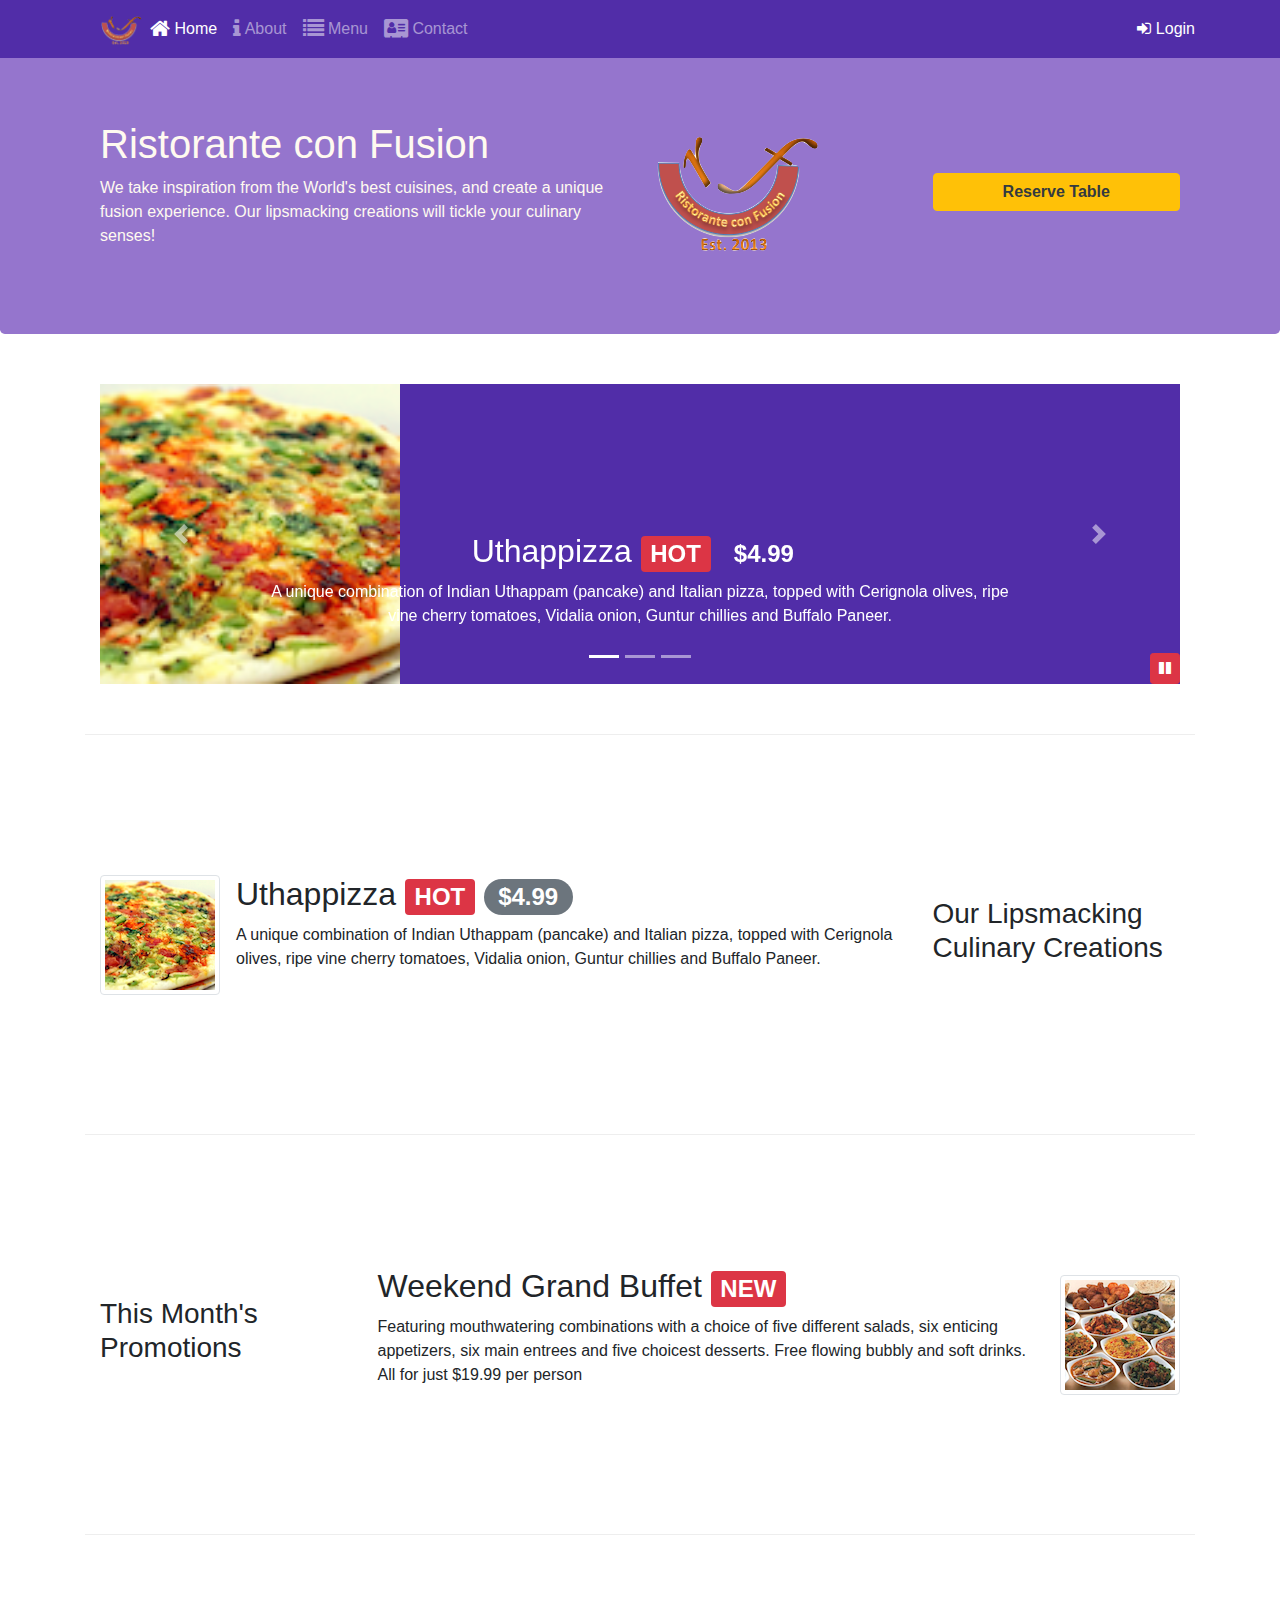
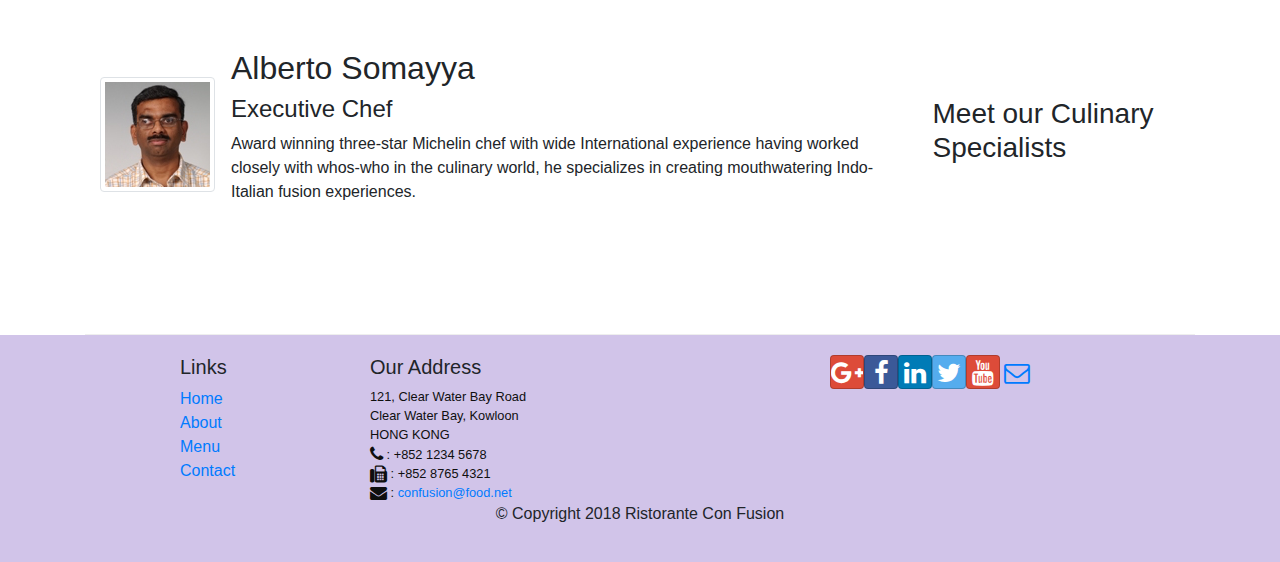
<file: index.html>
<!DOCTYPE html><html lang="en"><head><meta charset="utf-8"><meta name="viewport" content="width=device-width,initial-scale=1,shrink-to-fit=no"><meta http-equiv="x-ua-compatible" content="ie=edge"><link rel="stylesheet" href="css/main.css"><title>Ristorante Con Fusion</title></head><body><nav class="navbar navbar-dark navbar-expand-sm fixed-top"><div class="container"><button class="navbar-toggler" type="button" data-toggle="collapse" data-target="#Navbar"><span class="navbar-toggler-icon"></span></button> <a class="navbar-brand mr-auto ml-3" href="#"><img src="img/logo.png" height="30" width="41"></a><div class="collapse navbar-collapse" id="Navbar"><ul class="navbar-nav mr-auto"><li class="nav-item active"><a class="nav-link" href="#"><span class="fa fa-home fa-lg"></span> Home</a></li><li class="nav-item"><a class="nav-link" href="./aboutus.html"><span class="fa fa-info fa-lg"></span> About</a></li><li class="nav-item"><a class="nav-link" href="#"><span class="fa fa-list fa-lg"></span> Menu</a></li><li class="nav-item"><a class="nav-link" href="./contactus.html"><span class="fa fa-address-card fa-lg"></span> Contact</a></li></ul><span class="navbar-text"><a type="button" id="loginModalBtn"><span class="fa fa-sign-in"></span> Login</a></span></div></div></nav><div id="loginModal" class="modal fade" role="dialog"><div class="modal-dialog modal-lg" role="content"><div class="modal-content"><div class="modal-header"><h4 class="modal-title">Login</h4><button type="button" class="close" data-dismiss="modal">&times;</button></div><div class="modal-body"><form><div class="form-row"><div class="form-group col-sm-4"><label class="sr-only" for="exampleInputEmail3">Email address</label> <input type="email" class="form-control form-control-sm mr-1" id="exampleInputEmail3" placeholder="Enter email"></div><div class="form-group col-sm-4"><label class="sr-only" for="exampleInputPassword3">Password</label> <input type="password" class="form-control form-control-sm mr-1" id="exampleInputPassword3" placeholder="Password"></div><div class="col-sm-auto"><div class="form-check"><input class="form-check-input" type="checkbox"> <label class="form-check-label">Remember me</label></div></div></div><div class="form-row"><button type="button" class="btn btn-secondary btn-sm ml-auto" data-dismiss="modal">Cancel</button> <button type="submit" class="btn btn-primary btn-sm ml-1">Sign in</button></div></form></div></div></div></div><div id="reserveModal" class="modal fade" role="dialog"><div class="modal-dialog modal-lg" role="content"><div class="modal-content"><div class="modal-header"><h4 class="modal-title">Reserve a Table</h4><button type="button" class="close" data-dismiss="modal">&times;</button></div><div class="modal-body"><form><div class="form-group row"><dt for="datetime" class="col-12 col-md-4 col-form-label">Number of Guests</dt><div class="col-12 col-md-8"><div class="form-check form-check-inline"><input class="form-check-input" type="radio" name="inlineRadioOptions" id="guest1" value="1" checked="checked"> <label class="form-check-label" for="inlineRadio1">1</label></div><div class="form-check form-check-inline"><input class="form-check-input" type="radio" name="inlineRadioOptions" id="guest2" value="2"> <label class="form-check-label" for="inlineRadio2">2</label></div><div class="form-check form-check-inline"><input class="form-check-input" type="radio" name="inlineRadioOptions" id="guest3" value="3"> <label class="form-check-label" for="inlineRadio2">3</label></div><div class="form-check form-check-inline"><input class="form-check-input" type="radio" name="inlineRadioOptions" id="guest4" value="4"> <label class="form-check-label" for="inlineRadio2">4</label></div><div class="form-check form-check-inline"><input class="form-check-input" type="radio" name="inlineRadioOptions" id="guest5" value="5"> <label class="form-check-label" for="inlineRadio2">5</label></div><div class="form-check form-check-inline"><input class="form-check-input" type="radio" name="inlineRadioOptions" id="guest6" value="6"> <label class="form-check-label" for="inlineRadio2">6</label></div></div></div><div class="form-group row"><dt class="col-12 col-md-4 col-form-label">Section</dt><dd><div class="btn-group btn-group-toggle" data-toggle="buttons"><label class="btn btn-success active"><input type="radio" name="options" id="option1" autocomplete="off" checked="checked"> Non-Smoking</label> <label class="btn btn-danger"><input type="radio" name="options" id="option2" autocomplete="off"> Smoking</label></div></dd></div><div class="form-group row"><dt for="datetime" class="col-12 col-md-4 col-form-label">Date and Time</dt><dd class="col-6 col-md-4"><input type="text" class="form-control" id="datetime" name="date" placeholder="Date"></dd><dd class="col-6 col-md-4"><input type="text" class="form-control" id="datetime" name="time" placeholder="Time"></dd></div><div class="form-group row"><div class="offset-md-4"><button type="submit" class="btn btn-secondary" data-dismiss="modal">Cancel</button> <button type="submit" class="btn btn-primary">Reserve</button></div></div></form></div></div></div></div><header class="jumbotron"><div class="container"><div class="row row-header"><div class="col-12 col-md-6 col-sm-6"><h1>Ristorante con Fusion</h1><p>We take inspiration from the World's best cuisines, and create a unique fusion experience. Our lipsmacking creations will tickle your culinary senses!</p></div><div class="col-6 col-md-3 col-sm-6 align-self-center"><img src="img/logo.png" class="img-fluid"></div><div class="col-6 col-md-3 col-sm-6 align-self-center"><a type="button" class="btn btn-block btn-warning font-weight-bold text-dark" id="reserveModalBtn">Reserve Table</a></div></div></div></header><div class="container"><div class="row row-content"><div class="col"><div id="mycarousel" class="carousel slide" data-ride="carousel"><div class="carousel-inner" role="listbox"><div class="carousel-item active"><img class="d-block img-fluid" src="img/uthappizza.png" alt="Uthappizza"><div class="carousel-caption d-none d-md-block"><h2>Uthappizza <span class="badge badge-danger">HOT</span> <span class="badge badge-pill badge-default">$4.99</span></h2><p class="d-none d-sm-block">A unique combination of Indian Uthappam (pancake) and Italian pizza, topped with Cerignola olives, ripe vine cherry tomatoes, Vidalia onion, Guntur chillies and Buffalo Paneer.</p></div></div><div class="carousel-item"><img class="d-block img-fluid" src="img/buffet.png" alt="Weekend Grand Buffet"><div class="carousel-caption d-none d-md-block"><h2>Weekend Grand Buffet <span class="badge badge-danger">NEW</span></h2><p class="d-none d-sm-block">Featuring mouthwatering combinations with a choice of five different salads, six enticing appetizers, six main entrees and five choicest desserts. Free flowing bubbly and soft drinks. All for just $19.99 per person</p></div></div><div class="carousel-item"><img class="d-block img-fluid" src="img/alberto.png" alt="Alberto Somayya"><div class="carousel-caption d-none d-md-block"><h2>Alberto Somayya</h2><h4>Executive Chef</h4><p class="d-none d-sm-block">Award winning three-star Michelin chef with wide International experience having worked closely with whos-who in the culinary world, he specializes in creating mouthwatering Indo-Italian fusion experiences.</p></div></div><ol class="carousel-indicators"><li data-target="#mycarousel" data-slide-to="0" class="active"></li><li data-target="#mycarousel" data-slide-to="1"></li><li data-target="#mycarousel" data-slide-to="2"></li></ol><a class="carousel-control-prev" href="#mycarousel" role="button" data-slide="prev"><span class="carousel-control-prev-icon"></span> </a><a class="carousel-control-next" href="#mycarousel" role="button" data-slide="next"><span class="carousel-control-next-icon"></span></a></div><button class="btn btn-danger btn-sm" id="carouselButton"><span id="carousel-button-icon" class="fa fa-pause"></span></button></div></div></div><div class="row row-content align-items-center"><div class="col-12 col-sm-4 order-sm-last col-md-3"><h3>Our Lipsmacking Culinary Creations</h3></div><div class="col col-sm col-md"><div class="media"><img class="d-flex mr-3 img-thumbnail align-self-center" src="img/uthappizza.png" alt="Uthappizza"><div class="media-body"><h2 class="mt-0">Uthappizza <span class="badge badge-danger">HOT</span> <span class="badge badge-pill badge-secondary">$4.99</span></h2><p class="d-none d-sm-block">A unique combination of Indian Uthappam (pancake) and Italian pizza, topped with Cerignola olives, ripe vine cherry tomatoes, Vidalia onion, Guntur chillies and Buffalo Paneer.</p></div></div></div></div><div class="row row-content align-items-center"><div class="col-12 col-sm-4 col-md-3"><h3>This Month's Promotions</h3></div><div class="col col-sm col-md"><div class="media"><div class="media-body"><h2 class="mt-0">Weekend Grand Buffet <span class="badge badge-danger">NEW</span></h2><p class="d-none d-sm-block">Featuring mouthwatering combinations with a choice of five different salads, six enticing appetizers, six main entrees and five choicest desserts. Free flowing bubbly and soft drinks. All for just $19.99 per person</p></div><img class="ml-3 img-thumbnail align-self-center" src="img/buffet.png" alt="Weekend Grand Buffet"></div></div></div><div class="row row-content align-items-center"><div class="col-12 col-sm-4 order-sm-last col-md-3"><h3>Meet our Culinary Specialists</h3></div><div class="col col-sm order-sm-start col-md"><div class="media"><img class="d-flex mr-3 img-thumbnail align-self-center" src="img/alberto.png" alt="Alberto Somayya"><div class="media-body"><h2 class="mt-0">Alberto Somayya</h2><h4>Executive Chef</h4><p class="d-none d-sm-block">Award winning three-star Michelin chef with wide International experience having worked closely with whos-who in the culinary world, he specializes in creating mouthwatering Indo-Italian fusion experiences.</p></div></div></div></div></div><footer class="footer"><div class="container"><div class="row"><div class="col-4 offset-1 col-sm-2"><h5>Links</h5><ul class="list-unstyled"><li><a href="#">Home</a></li><li><a href="./aboutus.html">About</a></li><li><a href="#">Menu</a></li><li><a href="./contactus.html">Contact</a></li></ul></div><div class="col-7 col-sm-5"><h5>Our Address</h5><address>121, Clear Water Bay Road<br>Clear Water Bay, Kowloon<br>HONG KONG<br><i class="fa fa-phone fa-lg"></i> : +852 1234 5678<br><i class="fa fa-fax fa-lg"></i> : +852 8765 4321<br><i class="fa fa-envelope fa-lg"></i> : <a href="mailto:confusion@food.net">confusion@food.net</a></address></div><div class="text-center"><a class="btn btn-social-icon btn-google" href="http://google.com/+"><i class="fa fa-google-plus"></i> </a><a class="btn btn-social-icon btn-facebook" href="http://www.facebook.com/profile.php?id="><i class="fa fa-facebook"></i> </a><a class="btn btn-social-icon btn-linkedin" href="http://www.linkedin.com/in/"><i class="fa fa-linkedin"></i> </a><a class="btn btn-social-icon btn-twitter" href="http://twitter.com/"><i class="fa fa-twitter"></i> </a><a class="btn btn-social-icon btn-google" href="http://youtube.com/"><i class="fa fa-youtube"></i> </a><a class="btn btn-social-icon" href="mailto:"><i class="fa fa-envelope-o"></i></a></div></div><div class="row justify-content-center"><div class="col-suto"><p>© Copyright 2018 Ristorante Con Fusion</p></div></div></div></footer><script src="js/main.js"></script></body></html>
</file>
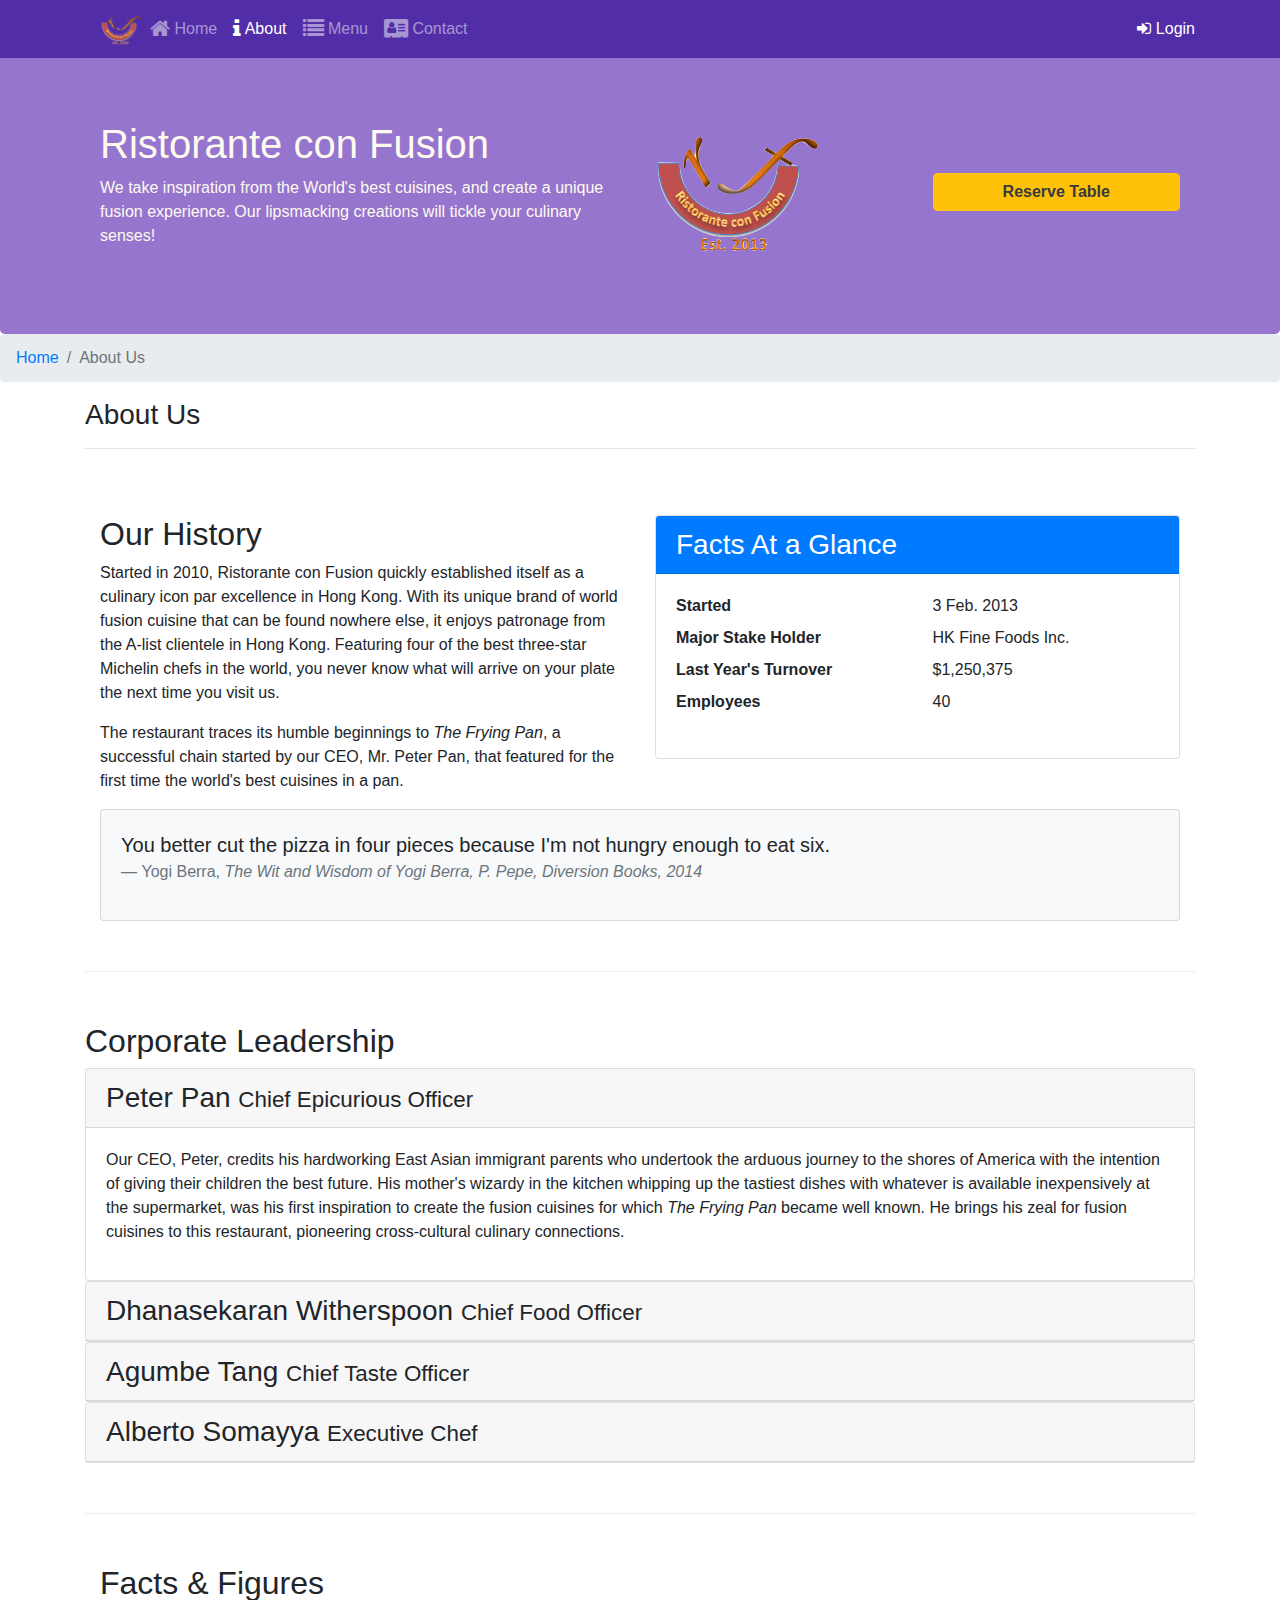
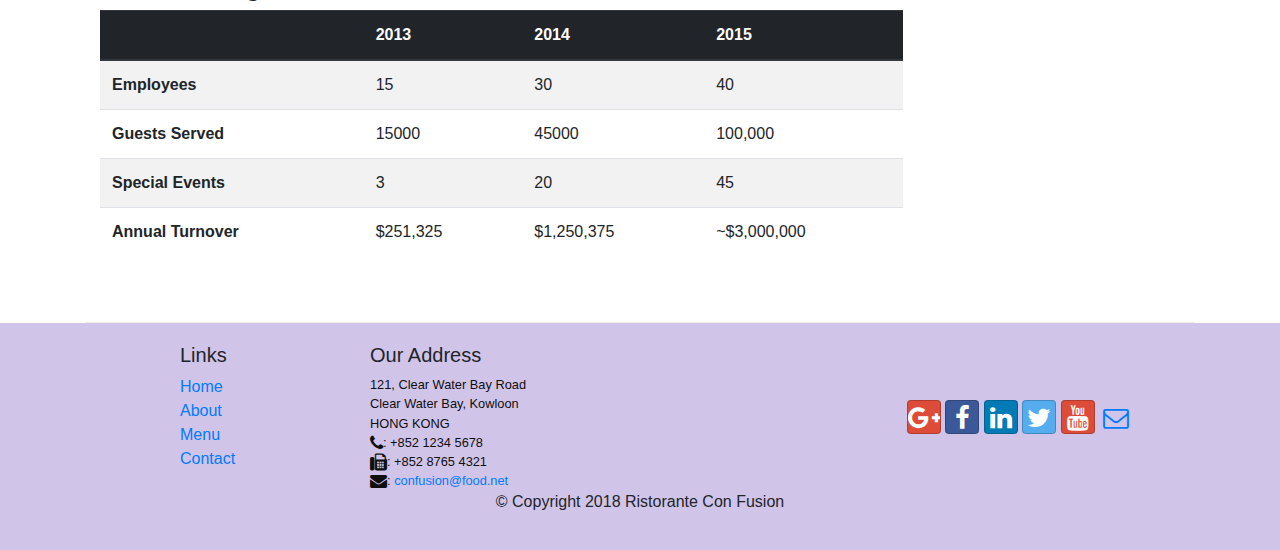
<file: aboutus.html>
<!DOCTYPE html><html lang="en"><head><title>Ristorante Con Fusion: About Us</title><meta charset="utf-8"><meta name="viewport" content="width=device-width,initial-scale=1,shrink-to-fit=no"><meta http-equiv="x-ua-compatible" content="ie=edge"><link rel="stylesheet" href="css/main.css"></head><body><nav class="navbar navbar-dark navbar-expand-sm fixed-top"><div class="container"><button class="navbar-toggler" type="button" data-toggle="collapse" data-target="#Navbar"><span class="navbar-toggler-icon"></span></button> <a class="navbar-brand mr-auto ml-3" href="#"><img src="img/logo.png" height="30" width="41"></a><div class="collapse navbar-collapse" id="Navbar"><ul class="navbar-nav mr-auto"><li class="nav-item"><a class="nav-link" href="./index.html"><span class="fa fa-home fa-lg"></span> Home</a></li><li class="nav-item active"><a class="nav-link" href="#"><span class="fa fa-info fa-lg"></span> About</a></li><li class="nav-item"><a class="nav-link" href="#"><span class="fa fa-list fa-lg"></span> Menu</a></li><li class="nav-item"><a class="nav-link" href="./contactus.html"><span class="fa fa-address-card fa-lg"></span> Contact</a></li></ul><span class="navbar-text"><a type="button" id="loginModalBtn"><span class="fa fa-sign-in"></span> Login</a></span></div></div></nav><div id="loginModal" class="modal fade" role="dialog"><div class="modal-dialog modal-lg" role="content"><div class="modal-content"><div class="modal-header"><h4 class="modal-title">Login</h4><button type="button" class="close" data-dismiss="modal">&times;</button></div><div class="modal-body"><form><div class="form-row"><div class="form-group col-sm-4"><label class="sr-only" for="exampleInputEmail3">Email address</label> <input type="email" class="form-control form-control-sm mr-1" id="exampleInputEmail3" placeholder="Enter email"></div><div class="form-group col-sm-4"><label class="sr-only" for="exampleInputPassword3">Password</label> <input type="password" class="form-control form-control-sm mr-1" id="exampleInputPassword3" placeholder="Password"></div><div class="col-sm-auto"><div class="form-check"><input class="form-check-input" type="checkbox"> <label class="form-check-label">Remember me</label></div></div></div><div class="form-row"><button type="button" class="btn btn-secondary btn-sm ml-auto" data-dismiss="modal">Cancel</button> <button type="submit" class="btn btn-primary btn-sm ml-1">Sign in</button></div></form></div></div></div></div><div id="reserveModal" class="modal fade" role="dialog"><div class="modal-dialog modal-lg" role="content"><div class="modal-content"><div class="modal-header"><h4 class="modal-title">Reserve a Table</h4><button type="button" class="close" data-dismiss="modal">&times;</button></div><div class="modal-body"><form><div class="form-group row"><dt for="datetime" class="col-12 col-md-4 col-form-label">Number of Guests</dt><div class="col-12 col-md-8"><div class="form-check form-check-inline"><input class="form-check-input" type="radio" name="inlineRadioOptions" id="guest1" value="1" checked="checked"> <label class="form-check-label" for="inlineRadio1">1</label></div><div class="form-check form-check-inline"><input class="form-check-input" type="radio" name="inlineRadioOptions" id="guest2" value="2"> <label class="form-check-label" for="inlineRadio2">2</label></div><div class="form-check form-check-inline"><input class="form-check-input" type="radio" name="inlineRadioOptions" id="guest3" value="3"> <label class="form-check-label" for="inlineRadio2">3</label></div><div class="form-check form-check-inline"><input class="form-check-input" type="radio" name="inlineRadioOptions" id="guest4" value="4"> <label class="form-check-label" for="inlineRadio2">4</label></div><div class="form-check form-check-inline"><input class="form-check-input" type="radio" name="inlineRadioOptions" id="guest5" value="5"> <label class="form-check-label" for="inlineRadio2">5</label></div><div class="form-check form-check-inline"><input class="form-check-input" type="radio" name="inlineRadioOptions" id="guest6" value="6"> <label class="form-check-label" for="inlineRadio2">6</label></div></div></div><div class="form-group row"><dt class="col-12 col-md-4 col-form-label">Section</dt><dd><div class="btn-group btn-group-toggle" data-toggle="buttons"><label class="btn btn-success active"><input type="radio" name="options" id="option1" autocomplete="off" checked="checked"> Non-Smoking</label> <label class="btn btn-danger"><input type="radio" name="options" id="option2" autocomplete="off"> Smoking</label></div></dd></div><div class="form-group row"><dt for="datetime" class="col-12 col-md-4 col-form-label">Date and Time</dt><dd class="col-6 col-md-4"><input type="text" class="form-control" id="datetime" name="date" placeholder="Date"></dd><dd class="col-6 col-md-4"><input type="text" class="form-control" id="datetime" name="time" placeholder="Time"></dd></div><div class="form-group row"><div class="offset-md-4"><button type="submit" class="btn btn-secondary" data-dismiss="modal">Cancel</button> <button type="submit" class="btn btn-primary">Reserve</button></div></div></form></div></div></div></div><header class="jumbotron"><div class="container"><div class="row row-header"><div class="col-12 col-md-6 col-sm-6"><h1>Ristorante con Fusion</h1><p>We take inspiration from the World's best cuisines, and create a unique fusion experience. Our lipsmacking creations will tickle your culinary senses!</p></div><div class="col-6 col-md-3 col-sm-6 align-self-center"><img src="img/logo.png" class="img-fluid"></div><div class="col-6 col-md-3 col-sm-6 align-self-center"><a type="button" class="btn btn-block btn-warning font-weight-bold text-dark" id="reserveModalBtn">Reserve Table</a></div></div></div></header><ol class="col-12 breadcrumb"><li class="breadcrumb-item"><a href="./index.html">Home</a></li><li class="breadcrumb-item active">About Us</li></ol><div class="container"><div class="row"><div class="col-12"><h3>About Us</h3><hr></div></div><div class="row row-content"><div class="col-12 col-sm-6"><h2>Our History</h2><p>Started in 2010, Ristorante con Fusion quickly established itself as a culinary icon par excellence in Hong Kong. With its unique brand of world fusion cuisine that can be found nowhere else, it enjoys patronage from the A-list clientele in Hong Kong. Featuring four of the best three-star Michelin chefs in the world, you never know what will arrive on your plate the next time you visit us.</p><p>The restaurant traces its humble beginnings to <em>The Frying Pan</em>, a successful chain started by our CEO, Mr. Peter Pan, that featured for the first time the world's best cuisines in a pan.</p></div><div class="col-12 col-sm-6"><div class="card"><h3 class="card-header bg-primary text-white">Facts At a Glance</h3><div class="card-body"><dl class="row"><dt class="col-6">Started</dt><dd class="col-6">3 Feb. 2013</dd><dt class="col-6">Major Stake Holder</dt><dd class="col-6">HK Fine Foods Inc.</dd><dt class="col-6">Last Year's Turnover</dt><dd class="col-6">$1,250,375</dd><dt class="col-6">Employees</dt><dd class="col-6">40</dd></dl></div></div></div><div class="col-12"><div class="card card-body bg-light"><blockquote class="blockquote"><p class="mb-0">You better cut the pizza in four pieces because I'm not hungry enough to eat six.</p><footer class="blockquote-footer">Yogi Berra, <cite title="Source Title">The Wit and Wisdom of Yogi Berra, P. Pepe, Diversion Books, 2014</cite></footer></blockquote></div></div></div><div class="row row-content"><div><h2>Corporate Leadership</h2><div id="accordion"><div class="card"><div class="card-header" role="tab" id="peterhead"><h3 class="mb-0"><a data-toggle="collapse" data-target="#peter">Peter Pan <small>Chief Epicurious Officer</small></a></h3></div><div class="collapse show" id="peter" data-parent="#accordion"><div class="card-body"><p class="d-none d-sm-block">Our CEO, Peter, credits his hardworking East Asian immigrant parents who undertook the arduous journey to the shores of America with the intention of giving their children the best future. His mother's wizardy in the kitchen whipping up the tastiest dishes with whatever is available inexpensively at the supermarket, was his first inspiration to create the fusion cuisines for which <em>The Frying Pan</em> became well known. He brings his zeal for fusion cuisines to this restaurant, pioneering cross-cultural culinary connections.</p></div></div></div><div class="card"><div class="card-header" role="tab" id="dannyhead"><h3 class="mb-0"><a class="collapsed" data-toggle="collapse" data-target="#danny">Dhanasekaran Witherspoon <small>Chief Food Officer</small></a></h3></div><div class="collapse" id="danny" data-parent="#accordion"><div class="card-body"><p class="d-none d-sm-block">Our CFO, Danny, as he is affectionately referred to by his colleagues, comes from a long established family tradition in farming and produce. His experiences growing up on a farm in the Australian outback gave him great appreciation for varieties of food sources. As he puts it in his own words, <em>Everything that runs, wins, and everything that stays, pays!</em></p></div></div></div><div class="card"><div class="card-header" role="tab" id="agumbehead"><h3 class="mb-0"><a class="collapsed" data-toggle="collapse" data-target="#agumbe">Agumbe Tang <small>Chief Taste Officer</small></a></h3></div><div class="collapse" id="agumbe" data-parent="#accordion"><div class="card-body"><p class="d-none d-sm-block">Blessed with the most discerning gustatory sense, Agumbe, our CTO, personally ensures that every dish that we serve meets his exacting tastes. Our chefs dread the tongue lashing that ensues if their dish does not meet his exacting standards. He lives by his motto, <em>You click only if you survive my lick.</em></p></div></div></div><div class="card"><div class="card-header" role="tab" id="albertohead"><h3 class="mb-0"><a class="collapsed" data-toggle="collapse" data-target="#alberto">Alberto Somayya <small>Executive Chef</small></a></h3></div><div class="collapse" id="alberto" data-parent="#accordion"><div class="card-body"><p class="d-none d-sm-block">Award winning three-star Michelin chef with wide International experience having worked closely with whos-who in the culinary world, he specializes in creating mouthwatering Indo-Italian fusion experiences. He says, <em>Put together the cuisines from the two craziest cultures, and you get a winning hit! Amma Mia!</em></p></div></div></div></div></div></div><div class="row row-content"><div class="col-12 col-sm-9"><h2>Facts &amp; Figures</h2><div class="table-responsive"><table class="table table-striped"><thead class="thead-dark"><tr><th>&nbsp;</th><th>2013</th><th>2014</th><th>2015</th></tr></thead><tbody><tr><th>Employees</th><td>15</td><td>30</td><td>40</td></tr><tr><th>Guests Served</th><td>15000</td><td>45000</td><td>100,000</td></tr><tr><th>Special Events</th><td>3</td><td>20</td><td>45</td></tr><tr><th>Annual Turnover</th><td>$251,325</td><td>$1,250,375</td><td>~$3,000,000</td></tr></tbody></table></div></div><div class="col-12 col-sm-3"></div></div></div><footer class="footer"><div class="container"><div class="row"><div class="col-4 offset-1 col-sm-2"><h5>Links</h5><ul class="list-unstyled"><li><a href="#">Home</a></li><li><a href="#">About</a></li><li><a href="#">Menu</a></li><li><a href="#">Contact</a></li></ul></div><div class="col-7 col-sm-5"><h5>Our Address</h5><address>121, Clear Water Bay Road<br>Clear Water Bay, Kowloon<br>HONG KONG<br><i class="fa fa-phone fa-lg"></i>: +852 1234 5678<br><i class="fa fa-fax fa-lg"></i>: +852 8765 4321<br><i class="fa fa-envelope fa-lg"></i>: <a href="mailto:confusion@food.net">confusion@food.net</a></address></div><div class="col-12 col-sm-4 align-self-center"><div class="text-center"><a class="btn btn-social-icon btn-google" href="http://google.com/+"><i class="fa fa-google-plus"></i></a> <a class="btn btn-social-icon btn-facebook" href="http://www.facebook.com/profile.php?id="><i class="fa fa-facebook"></i></a> <a class="btn btn-social-icon btn-linkedin" href="http://www.linkedin.com/in/"><i class="fa fa-linkedin"></i></a> <a class="btn btn-social-icon btn-twitter" href="http://twitter.com/"><i class="fa fa-twitter"></i></a> <a class="btn btn-social-icon btn-google" href="http://youtube.com/"><i class="fa fa-youtube"></i></a> <a class="btn btn-social-icon" href="mailto:"><i class="fa fa-envelope-o"></i></a></div></div></div><div class="row justify-content-center"><div class="col-auto"><p>© Copyright 2018 Ristorante Con Fusion</p></div></div></div></footer><script src="js/main.js"></script></body></html>
</file>
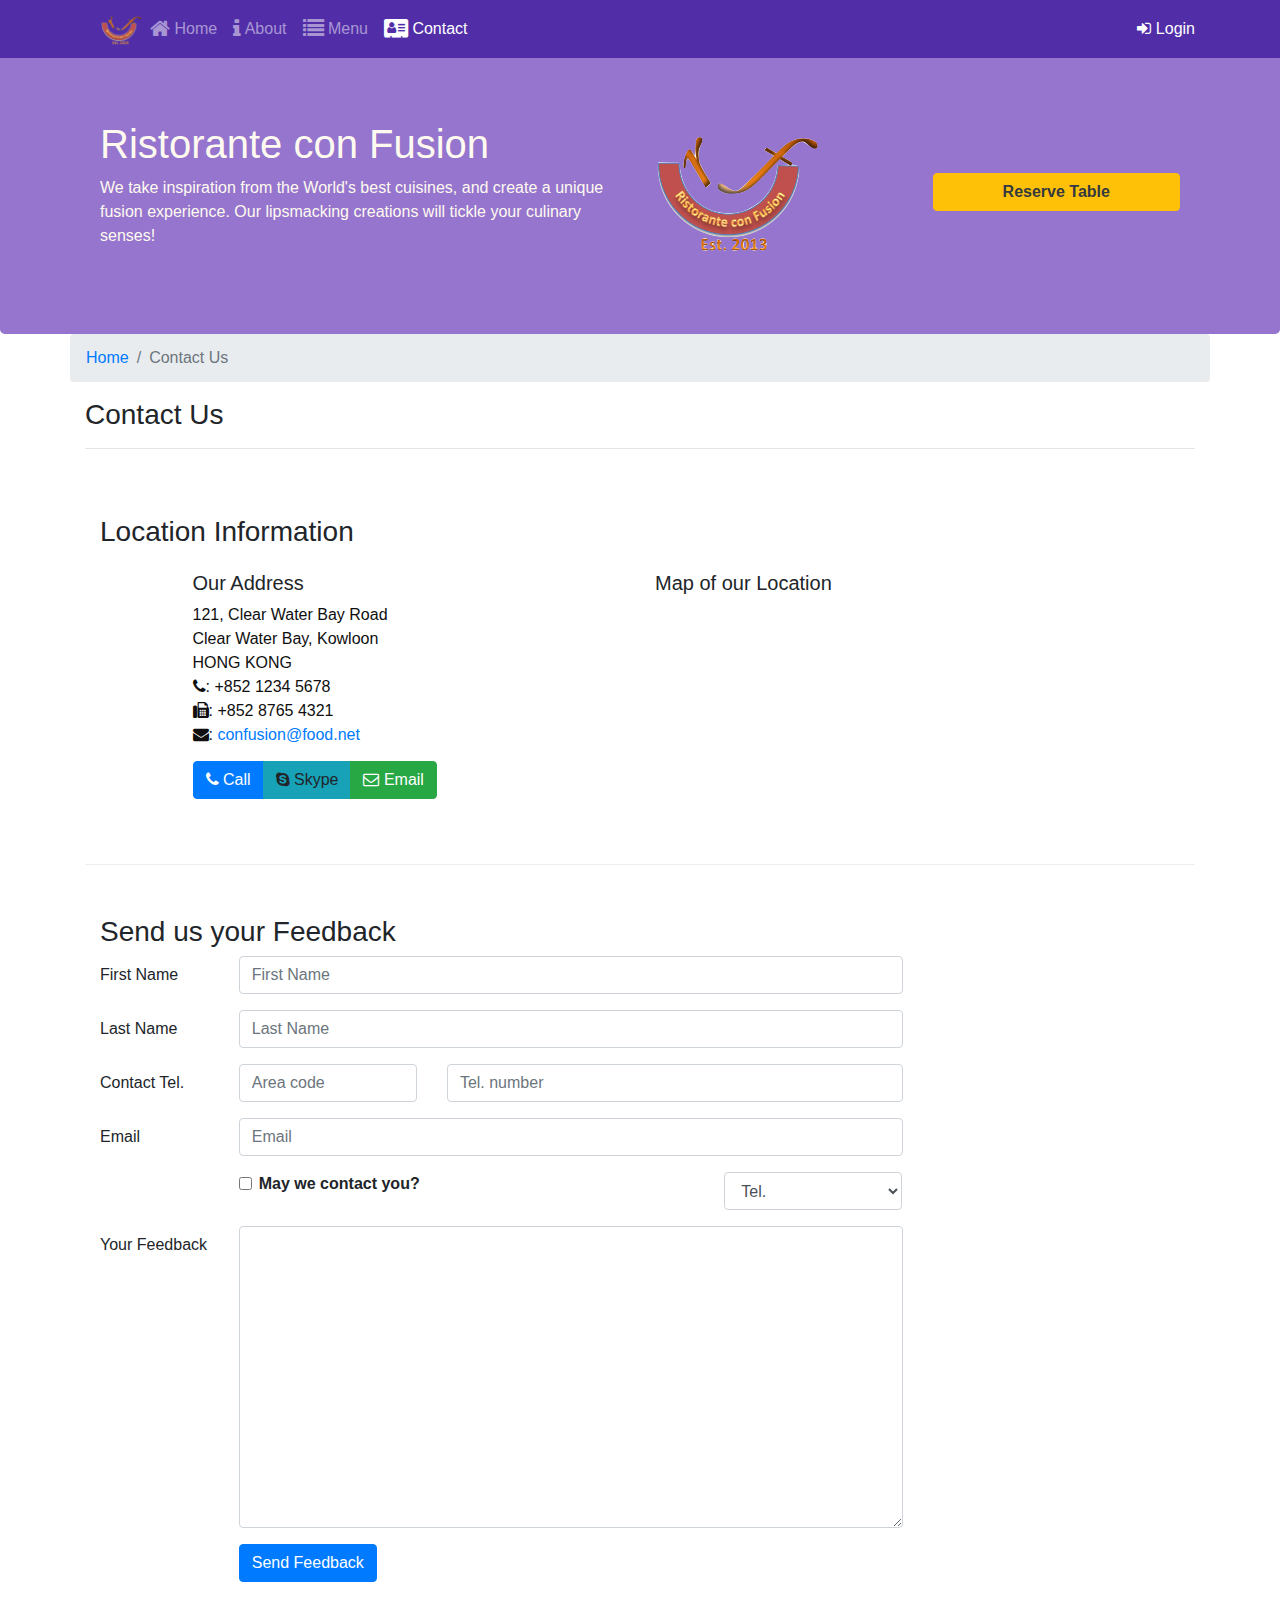
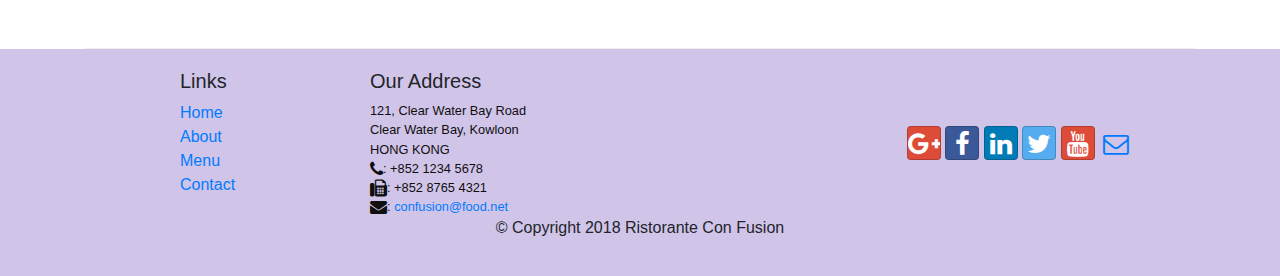
<file: contactus.html>
<!DOCTYPE html><html lang="en"><head><title>Ristorante Con Fusion: Contacts</title><meta charset="utf-8"><meta name="viewport" content="width=device-width,initial-scale=1,shrink-to-fit=no"><meta http-equiv="x-ua-compatible" content="ie=edge"><link rel="stylesheet" href="css/main.css"></head><body><nav class="navbar navbar-dark navbar-expand-sm fixed-top"><div class="container"><button class="navbar-toggler" type="button" data-toggle="collapse" data-target="#Navbar"><span class="navbar-toggler-icon"></span></button> <a class="navbar-brand mr-auto ml-3" href="#"><img src="img/logo.png" height="30" width="41"></a><div class="collapse navbar-collapse" id="Navbar"><ul class="navbar-nav mr-auto"><li class="nav-item"><a class="nav-link" href="./index.html"><span class="fa fa-home fa-lg"></span> Home</a></li><li class="nav-item"><a class="nav-link" href="./aboutus.html"><span class="fa fa-info fa-lg"></span> About</a></li><li class="nav-item"><a class="nav-link" href="#"><span class="fa fa-list fa-lg"></span> Menu</a></li><li class="nav-item active"><a class="nav-link" href="#"><span class="fa fa-address-card fa-lg"></span> Contact</a></li></ul><span class="navbar-text"><a type="button" id="loginModalBtn"><span class="fa fa-sign-in"></span> Login</a></span></div></div></nav><div id="loginModal" class="modal fade" role="dialog"><div class="modal-dialog modal-lg" role="content"><div class="modal-content"><div class="modal-header"><h4 class="modal-title">Login</h4><button type="button" class="close" data-dismiss="modal">&times;</button></div><div class="modal-body"><form><div class="form-row"><div class="form-group col-sm-4"><label class="sr-only" for="exampleInputEmail3">Email address</label> <input type="email" class="form-control form-control-sm mr-1" id="exampleInputEmail3" placeholder="Enter email"></div><div class="form-group col-sm-4"><label class="sr-only" for="exampleInputPassword3">Password</label> <input type="password" class="form-control form-control-sm mr-1" id="exampleInputPassword3" placeholder="Password"></div><div class="col-sm-auto"><div class="form-check"><input class="form-check-input" type="checkbox"> <label class="form-check-label">Remember me</label></div></div></div><div class="form-row"><button type="button" class="btn btn-secondary btn-sm ml-auto" data-dismiss="modal">Cancel</button> <button type="submit" class="btn btn-primary btn-sm ml-1">Sign in</button></div></form></div></div></div></div><div id="reserveModal" class="modal fade" role="dialog"><div class="modal-dialog modal-lg" role="content"><div class="modal-content"><div class="modal-header"><h4 class="modal-title">Reserve a Table</h4><button type="button" class="close" data-dismiss="modal">&times;</button></div><div class="modal-body"><form><div class="form-group row"><dt for="datetime" class="col-12 col-md-4 col-form-label">Number of Guests</dt><div class="col-12 col-md-8"><div class="form-check form-check-inline"><input class="form-check-input" type="radio" name="inlineRadioOptions" id="guest1" value="1" checked="checked"> <label class="form-check-label" for="inlineRadio1">1</label></div><div class="form-check form-check-inline"><input class="form-check-input" type="radio" name="inlineRadioOptions" id="guest2" value="2"> <label class="form-check-label" for="inlineRadio2">2</label></div><div class="form-check form-check-inline"><input class="form-check-input" type="radio" name="inlineRadioOptions" id="guest3" value="3"> <label class="form-check-label" for="inlineRadio2">3</label></div><div class="form-check form-check-inline"><input class="form-check-input" type="radio" name="inlineRadioOptions" id="guest4" value="4"> <label class="form-check-label" for="inlineRadio2">4</label></div><div class="form-check form-check-inline"><input class="form-check-input" type="radio" name="inlineRadioOptions" id="guest5" value="5"> <label class="form-check-label" for="inlineRadio2">5</label></div><div class="form-check form-check-inline"><input class="form-check-input" type="radio" name="inlineRadioOptions" id="guest6" value="6"> <label class="form-check-label" for="inlineRadio2">6</label></div></div></div><div class="form-group row"><dt class="col-12 col-md-4 col-form-label">Section</dt><dd><div class="btn-group btn-group-toggle" data-toggle="buttons"><label class="btn btn-success active"><input type="radio" name="options" id="option1" autocomplete="off" checked="checked"> Non-Smoking</label> <label class="btn btn-danger"><input type="radio" name="options" id="option2" autocomplete="off"> Smoking</label></div></dd></div><div class="form-group row"><dt for="datetime" class="col-12 col-md-4 col-form-label">Date and Time</dt><dd class="col-6 col-md-4"><input type="text" class="form-control" id="datetime" name="date" placeholder="Date"></dd><dd class="col-6 col-md-4"><input type="text" class="form-control" id="datetime" name="time" placeholder="Time"></dd></div><div class="form-group row"><div class="offset-md-4"><button type="submit" class="btn btn-secondary" data-dismiss="modal">Cancel</button> <button type="submit" class="btn btn-primary">Reserve</button></div></div></form></div></div></div></div><header class="jumbotron"><div class="container"><div class="row row-header"><div class="col-12 col-md-6 col-sm-6"><h1>Ristorante con Fusion</h1><p>We take inspiration from the World's best cuisines, and create a unique fusion experience. Our lipsmacking creations will tickle your culinary senses!</p></div><div class="col-6 col-md-3 col-sm-6 align-self-center"><img src="img/logo.png" class="img-fluid"></div><div class="col-6 col-md-3 col-sm-6 align-self-center"><a type="button" class="btn btn-block btn-warning font-weight-bold text-dark" id="reserveModalBtn">Reserve Table</a></div></div></div></header><div class="container"><div class="row"><ol class="col-12 breadcrumb"><li class="breadcrumb-item"><a href="./index.html">Home</a></li><li class="breadcrumb-item active">Contact Us</li></ol><div class="col-12"><h3>Contact Us</h3><hr></div></div><div class="row row-content"><div class="col-12"><h3>Location Information</h3></div><div class="col-12 col-sm-4 offset-sm-1"><h5>Our Address</h5><address style="font-size:100%">121, Clear Water Bay Road<br>Clear Water Bay, Kowloon<br>HONG KONG<br><i class="fa fa-phone"></i>: +852 1234 5678<br><i class="fa fa-fax"></i>: +852 8765 4321<br><i class="fa fa-envelope"></i>: <a href="mailto:confusion@food.net">confusion@food.net</a></address></div><div class="col-12 col-sm-6 offset-sm-1"><h5>Map of our Location</h5></div><div class="col-12 col-sm-11 offset-sm-1"><div class="btn-group" role="group"><a role="button" class="btn btn-primary" href="tel:+85212345678"><i class="fa fa-phone"></i> Call</a> <a role="button" class="btn btn-info"><i class="fa fa-skype"></i> Skype</a> <a role="button" class="btn btn-success" href="mailto:confusion@food.net"><i class="fa fa-envelope-o"></i> Email</a></div></div></div><div class="row row-content"><div class="col-12"><h3>Send us your Feedback</h3></div><div class="col-12 col-md-9"><form><div class="form-group row"><label for="firstname" class="col-md-2 col-form-label">First Name</label><div class="col-md-10"><input type="text" class="form-control" id="firstname" name="firstname" placeholder="First Name"></div></div><div class="form-group row"><label for="lastname" class="col-md-2 col-form-label">Last Name</label><div class="col-md-10"><input type="text" class="form-control" id="lastname" name="lastname" placeholder="Last Name"></div></div><div class="form-group row"><label for="telnum" class="col-12 col-md-2 col-form-label">Contact Tel.</label><div class="col-5 col-md-3"><input type="tel" class="form-control" id="areacode" name="areacode" placeholder="Area code"></div><div class="col-7 col-md-7"><input type="tel" class="form-control" id="telnum" name="telnum" placeholder="Tel. number"></div></div><div class="form-group row"><label for="emailid" class="col-md-2 col-form-label">Email</label><div class="col-md-10"><input type="email" class="form-control" id="emailid" name="emailid" placeholder="Email"></div></div><div class="form-group row"><div class="col-md-6 offset-md-2"><div class="form-check"><input type="checkbox" class="form-check-input" name="approve" id="approve"> <label class="form-check-label" for="approve"><strong>May we contact you?</strong></label></div></div><div class="col-md-3 offset-md-1"><select class="form-control"><option>Tel.</option><option>Email</option></select></div></div><div class="form-group row"><label for="feedback" class="col-md-2 col-form-label">Your Feedback</label><div class="col-md-10"><textarea class="form-control" id="feedback" name="feedback" rows="12"></textarea></div></div><div class="form-group row"><div class="offset-md-2 col-md-10"><button type="submit" class="btn btn-primary">Send Feedback</button></div></div></form></div><div class="col-12 col-md"></div></div></div><footer class="footer"><div class="container"><div class="row"><div class="col-4 offset-1 col-sm-2"><h5>Links</h5><ul class="list-unstyled"><li><a href="#">Home</a></li><li><a href="#">About</a></li><li><a href="#">Menu</a></li><li><a href="#">Contact</a></li></ul></div><div class="col-7 col-sm-5"><h5>Our Address</h5><address>121, Clear Water Bay Road<br>Clear Water Bay, Kowloon<br>HONG KONG<br><i class="fa fa-phone fa-lg"></i>: +852 1234 5678<br><i class="fa fa-fax fa-lg"></i>: +852 8765 4321<br><i class="fa fa-envelope fa-lg"></i>: <a href="mailto:confusion@food.net">confusion@food.net</a></address></div><div class="col-12 col-sm-4 align-self-center"><div class="text-center"><a class="btn btn-social-icon btn-google" href="http://google.com/+"><i class="fa fa-google-plus"></i></a> <a class="btn btn-social-icon btn-facebook" href="http://www.facebook.com/profile.php?id="><i class="fa fa-facebook"></i></a> <a class="btn btn-social-icon btn-linkedin" href="http://www.linkedin.com/in/"><i class="fa fa-linkedin"></i></a> <a class="btn btn-social-icon btn-twitter" href="http://twitter.com/"><i class="fa fa-twitter"></i></a> <a class="btn btn-social-icon btn-google" href="http://youtube.com/"><i class="fa fa-youtube"></i></a> <a class="btn btn-social-icon" href="mailto:"><i class="fa fa-envelope-o"></i></a></div></div></div><div class="row justify-content-center"><div class="col-auto"><p>© Copyright 2018 Ristorante Con Fusion</p></div></div></div></footer><script src="js/main.js"></script></body></html>
</file>
